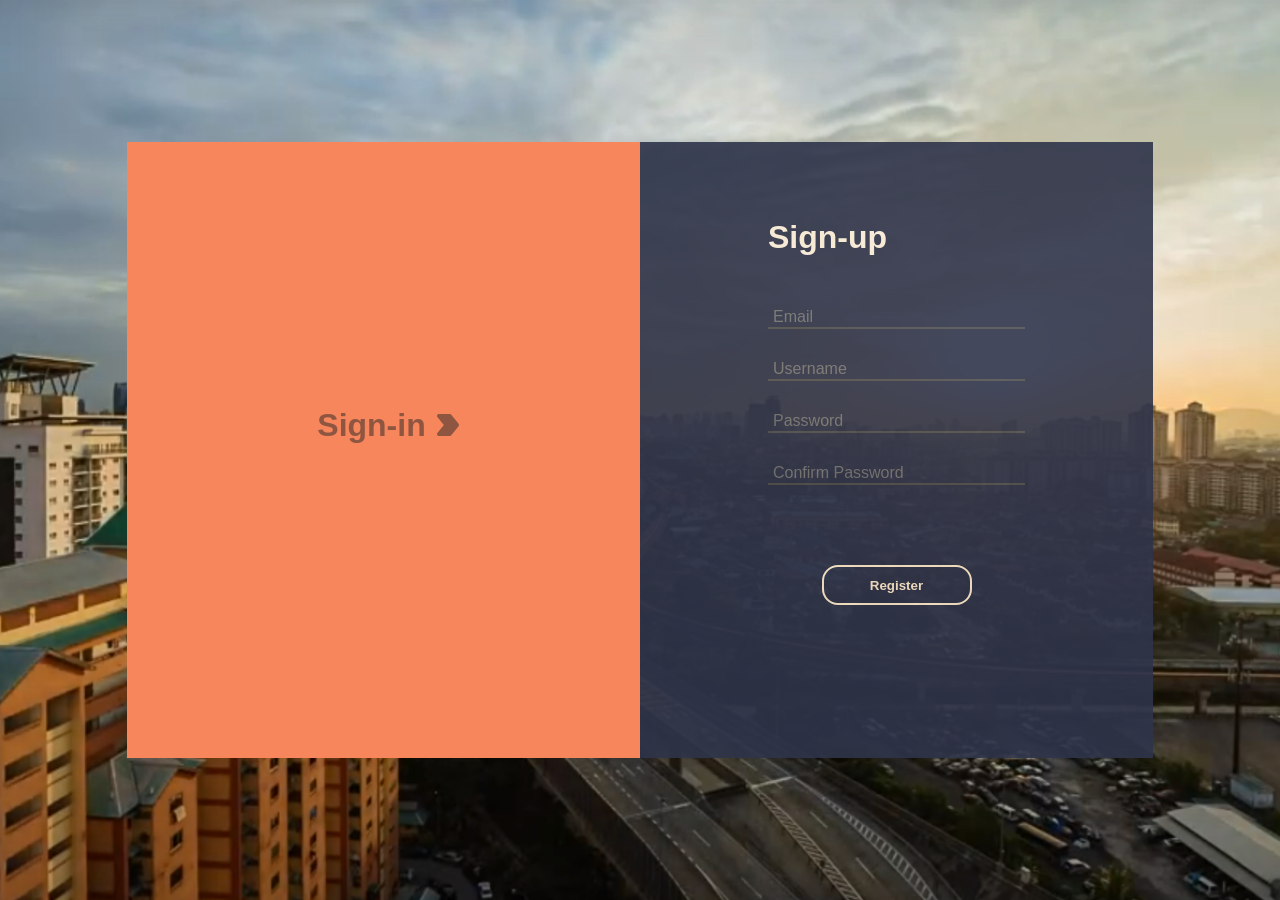
<file: index.html>
<!DOCTYPE html>
<html lang="en">
<head>
    <meta charset="UTF-8">
    <meta name="viewport" content="width=device-width, initial-scale=1.0">
    <title>Account</title>
    <link rel="stylesheet" href="style.css">
</head>
<body>
    <div class="background" >
        <img id="dark-back" class="background-image" src="assets/night.png" />
        <img id="light-back" class="background-image" src="assets/day.png" />
    </div>
    <div class="container" >
        <form id="signin">
            <h1 class="heading">Sign-in</h1>
            <input type="email" name="email" placeholder="Email" required />
            <input type="password" name="password" placeholder="Password" required >
            <button type="submit">Submit</button>
            <p class="switch-page" >Don't have an account? <span class="switch-button">Click Here</span> to Sign-up</p>
        </form>
        <form id="signup">
            <h1 class="heading" id="heading">Sign-up</h1>
            <input type="email" name="email" placeholder="Email" required />
            <input type="text" name="name" placeholder="Username" required/>
            <input type="password" name="password" placeholder="Password" required/>
            <input type="password" name="confirmPassword" placeholder="Confirm Password" required/>
            <button type="submit">Register</button>
            <p class="switch-page" >Already have an account? <span class="switch-button">click here</span> to Sign-in</p>
        </form>
        <div class="block" id="block" >
            <h1>Sign-in</h1>
            <svg class="icon" xmlns="http://www.w3.org/2000/svg" class="icon icon-tabler icon-tabler-arrow-badge-right-filled" width="44" height="44" viewBox="0 0 24 24" stroke-width="1.5" stroke="#2c3e50" fill="none" stroke-linecap="round" stroke-linejoin="round">
                <path stroke="none" d="M0 0h24v24H0z" fill="none"/>
                <path d="M7 6l-.112 .006a1 1 0 0 0 -.669 1.619l3.501 4.375l-3.5 4.375a1 1 0 0 0 .78 1.625h6a1 1 0 0 0 .78 -.375l4 -5a1 1 0 0 0 0 -1.25l-4 -5a1 1 0 0 0 -.78 -.375h-6z" stroke-width="0" fill="currentColor" />
              </svg>
        </div>
    </div>
<script>
    const iconSVG = [
    ` 
        <h1>Sign-in</h1>
        <svg xmlns="http://www.w3.org/2000/svg" class="icon icon-tabler right icon-tabler-arrow-badge-right-filled" width="44" height="44" viewBox="0 0 24 24" stroke-width="1.5" stroke="#2c3e50" fill="none" stroke-linecap="round" stroke-linejoin="round">
            <path stroke="none" d="M0 0h24v24H0z" fill="none"/>
            <path d="M7 6l-.112 .006a1 1 0 0 0 -.669 1.619l3.501 4.375l-3.5 4.375a1 1 0 0 0 .78 1.625h6a1 1 0 0 0 .78 -.375l4 -5a1 1 0 0 0 0 -1.25l-4 -5a1 1 0 0 0 -.78 -.375h-6z" stroke-width="0" fill="currentColor" />
        </svg>`,
    `
    <svg xmlns="http://www.w3.org/2000/svg" class="icon icon-tabler left icon-tabler-arrow-badge-left-filled" width="44" height="44" viewBox="0 0 24 24" stroke-width="1.5" stroke="#2c3e50" fill="none" stroke-linecap="round" stroke-linejoin="round">
        <path stroke="none" d="M0 0h24v24H0z" fill="none"/>
        <path d="M17 6h-6a1 1 0 0 0 -.78 .375l-4 5a1 1 0 0 0 0 1.25l4 5a1 1 0 0 0 .78 .375h6l.112 -.006a1 1 0 0 0 .669 -1.619l-3.501 -4.375l3.5 -4.375a1 1 0 0 0 -.78 -1.625z" stroke-width="0" fill="currentColor" />
    </svg>
    <h1>Sign-up</h1>
    `
]
</script>
<script src="script.js" ></script>
</body>
</html>
</file>
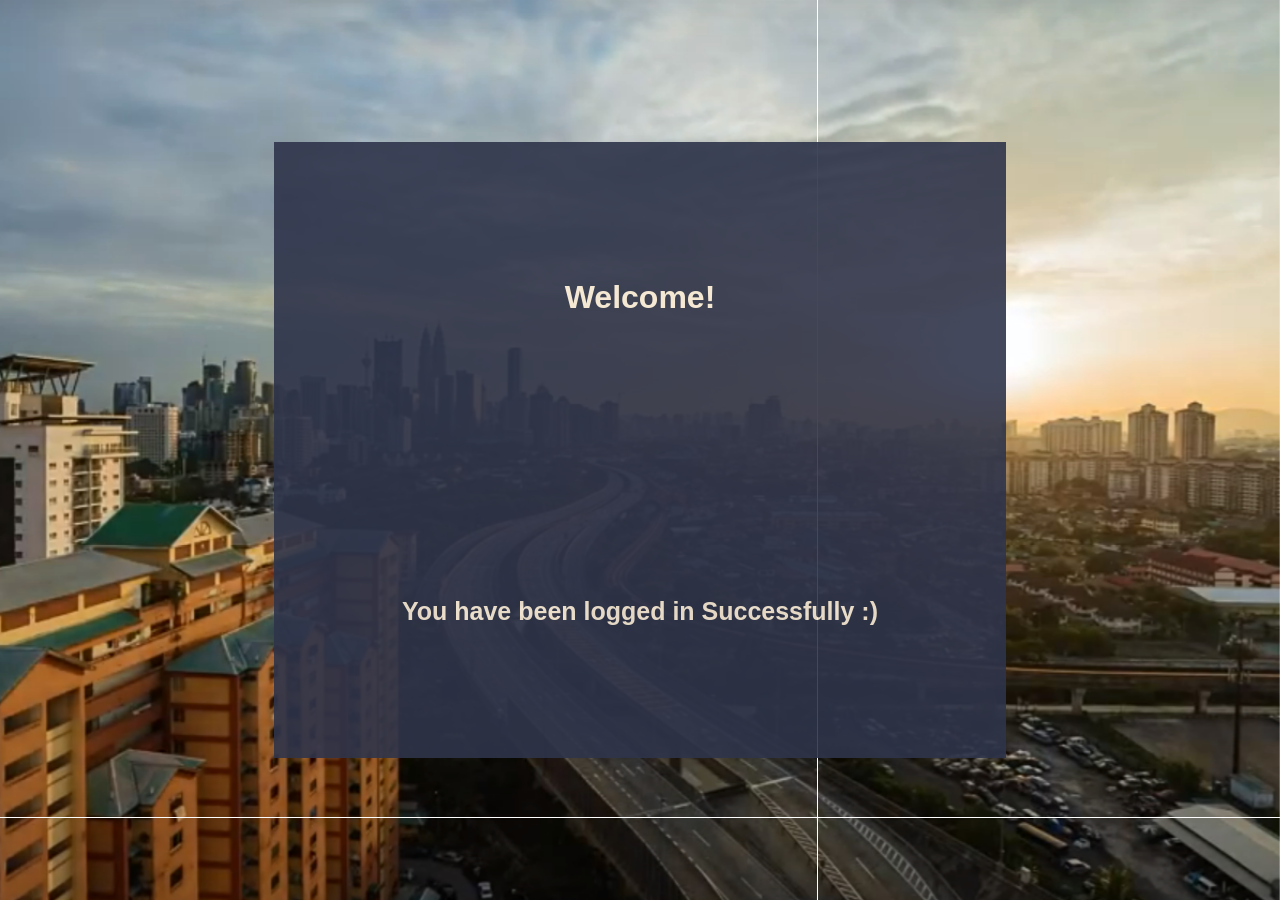
<file: welcome.html>
<!DOCTYPE html>
<html lang="en">
<head>
    <meta charset="UTF-8">
    <meta name="viewport" content="width=device-width, initial-scale=1.0">
    <title>Account</title>
    <link rel="stylesheet" href="style.css">
</head>
<body>
    <div class="background" >
        <img id="light-back" class="background-image" src="assets/day.png" />
    </div>
    <div class="container" >
        <form class="welcome-form">
            <h1>Welcome!</h1>
            <h1 id="name"></h1>
            <h1 style="font-size: 25px;" >You have been logged in Successfully <span class="smile">:)</span></h1>
        </form>
    </div>
<script>
    const params = []
    for(let param of new URLSearchParams(window.location.href).values()){
        params.push(param)
    }
    document.getElementById('name').innerText = params[0]==undefined ? ' ' : params[0] +' '+params[1]==undefined ? ' ' : params[0]
</script>
</body>
</html>
</file>
<file: style.css>
body{
    height: 100vh;
    margin: 0;
    width: 100%;
    overflow: hidden;
}

.background{
    width: 100%;
    height: 100%;
    position: fixed;
    z-index: -1;
}

.background-image{
    width: inherit;
    height: inherit;
    object-fit: cover;
    position: absolute;
    opacity: 1;
    transition: opacity .5s ;
}

.container{
    position: fixed;
    z-index: 1;
    display: flex;
    flex-direction: row;
    font-family: Arial, Helvetica, sans-serif;
    width: 100%;
    height: 100%;
    align-items: center;
    justify-content: center;
}

form{
    display: flex;
    flex-direction: column;
    gap: 30px;
    padding: 10%;
    height: 40%;
    background-color: rgb(47,53,75);
    color: rgb(251, 238, 218);
    opacity: .9;
}

#signin{
    background-color: rgb(192, 197, 184);
    color: #252525;
    opacity: .9;
}

input{
    width: 250px    ;
    background-color: transparent;
    border: 0px solid  #505050;
    border-bottom-width: 2px;
    outline: none;
    font-size: medium;
    color: white;
    padding-left: 5px;
}

#signin input{
    color: black;
}

.switch-page{
    display: none;
    position: absolute;
    bottom: 10%;
}

.switch-button{
    margin: 0 5px;
    text-decoration: underline;
}

form button{
    margin-top: 50px;
    min-height: 40px;
    width: 150px;
    margin-left: auto;
    margin-right: auto;
    cursor: pointer;
    background-color: transparent;
    outline: none;
    border-radius: 16px;
    border: 2px blanchedalmond solid; 
    transition: background-color .5s solid;
    color: blanchedalmond;;
    transition: background-color .5s;
    font-weight: 600;
    z-index: 1;
    overflow: hidden;
   position: relative;
}

#signin button{
    border: 2px #252525 solid; 
    color: #252525;
}

form button::after{
    position: absolute;
    bottom: 0px;
    left: -10px;
    content: '';
    height: 0%;
    width: 110%;
    background-color: blanchedalmond;
    transition: background-color .5s;
    outline: none;
    border-radius: 16px;
    border: 2px blanchedalmond; 
    transition: background-color .5s solid;
    color: blanchedalmond;
    transition: background-color .5s;
    z-index: -1;
    opacity: 0;
    transition: height .2s, width .2s;
}

#signin button::after{
    background-color: #252525;
}

form button:hover{
    color: black;
}

#signin button:hover{
    color: blanchedalmond;
}

form button:hover::after{
    opacity: 1;
    height: 100%;
}

form button:not(:hover)::after{
    opacity: 1;
    height: 0%;
}

form button:active{
    color: coral;
}

#signin button:active{
    color: coral;
}

.block{
    background-color: rgb(247, 134, 93);
    height: 0%;
    width: 0%;
    position: absolute;
    z-index: 3;
    transition: left .5s, top .5s, color .5s, background .5s, color .5s;
    display: flex;
    flex-direction: row;
    justify-content: center;
    align-items: center;
    cursor: pointer;
    color: rgba(37, 37, 37,.5);
    padding-bottom: 50px;
}

svg{
    transition: stroke .5s;
}

.right{
    margin-right: -20px;
}

.left{
    margin-left: -20px;
}



.welcome{
    width: 100%;
    height: 100%;
    z-index: 20;
    display: none;
    flex-direction: row;
    position: fixed;
    background-color: transparent;
    z-index: 20;
    font-family: Arial, Helvetica, sans-serif;
}

.plate{
    width: 10%;
    height: 0%;
    transition: height 1s .5s;
    background-color: burlywood;
}

.text{
    position: absolute;
    transition: opacity .5s;
    color: burlywood;
    display: flex;
    align-items: center;
    justify-content: center;
    flex-direction: column;
    gap: 50px;
    top: 50%;
    left: 50%;
    transform: translate(-50%,-50%);
}

.heading{
    margin-top: -20%;
}

.text h1{
    opacity: 0;
}


@media screen and (max-width: 720px) {

    .container{
        flex-direction: row;
        overflow-x: hidden;
        overflow-y: hidden;
        display: flex;
    }

    .block{
        display: none;
    }

    form{
        display: flex;
        justify-content: start;
        align-items: center;
        flex-direction: column;
        height: 60%;
        width: 65%;
    }

    form button{
        position: absolute;
        bottom: 30%;
    }

    .heading{
        margin-top: 2%;
    }

    #signin{
        background-color: rgba(192, 197, 184,.9);
        color: white;
    }

    #signup h1{
        color: white;
    }

    #signin h1{
        color: black;
    }
    
    #signup{
        color: black;
        display: none;
        opacity: 0;
        transition: opacity .5s;
        background-color: rgba(47,53,75,.9);
    }

    #signup input{
        color: white;
    }
    #signin input{
        color: black;
    }

    #signin .switch-page{
        position: absolute;
        color: black;
        bottom: 20%;
        font-weight: 500;
    }
    #signup .switch-page{
        position: absolute;
        color: white;
        bottom: 20%;
        font-weight: 500;
    }

}

.welcome-form{
    gap: 100px;
    justify-content: center;
    align-items: center;
}

.block img{
    width: inherit;
    height: inherit
}

.block h1{
    margin: 0;
}

.switch-page{
    display: none;
}
</file>
